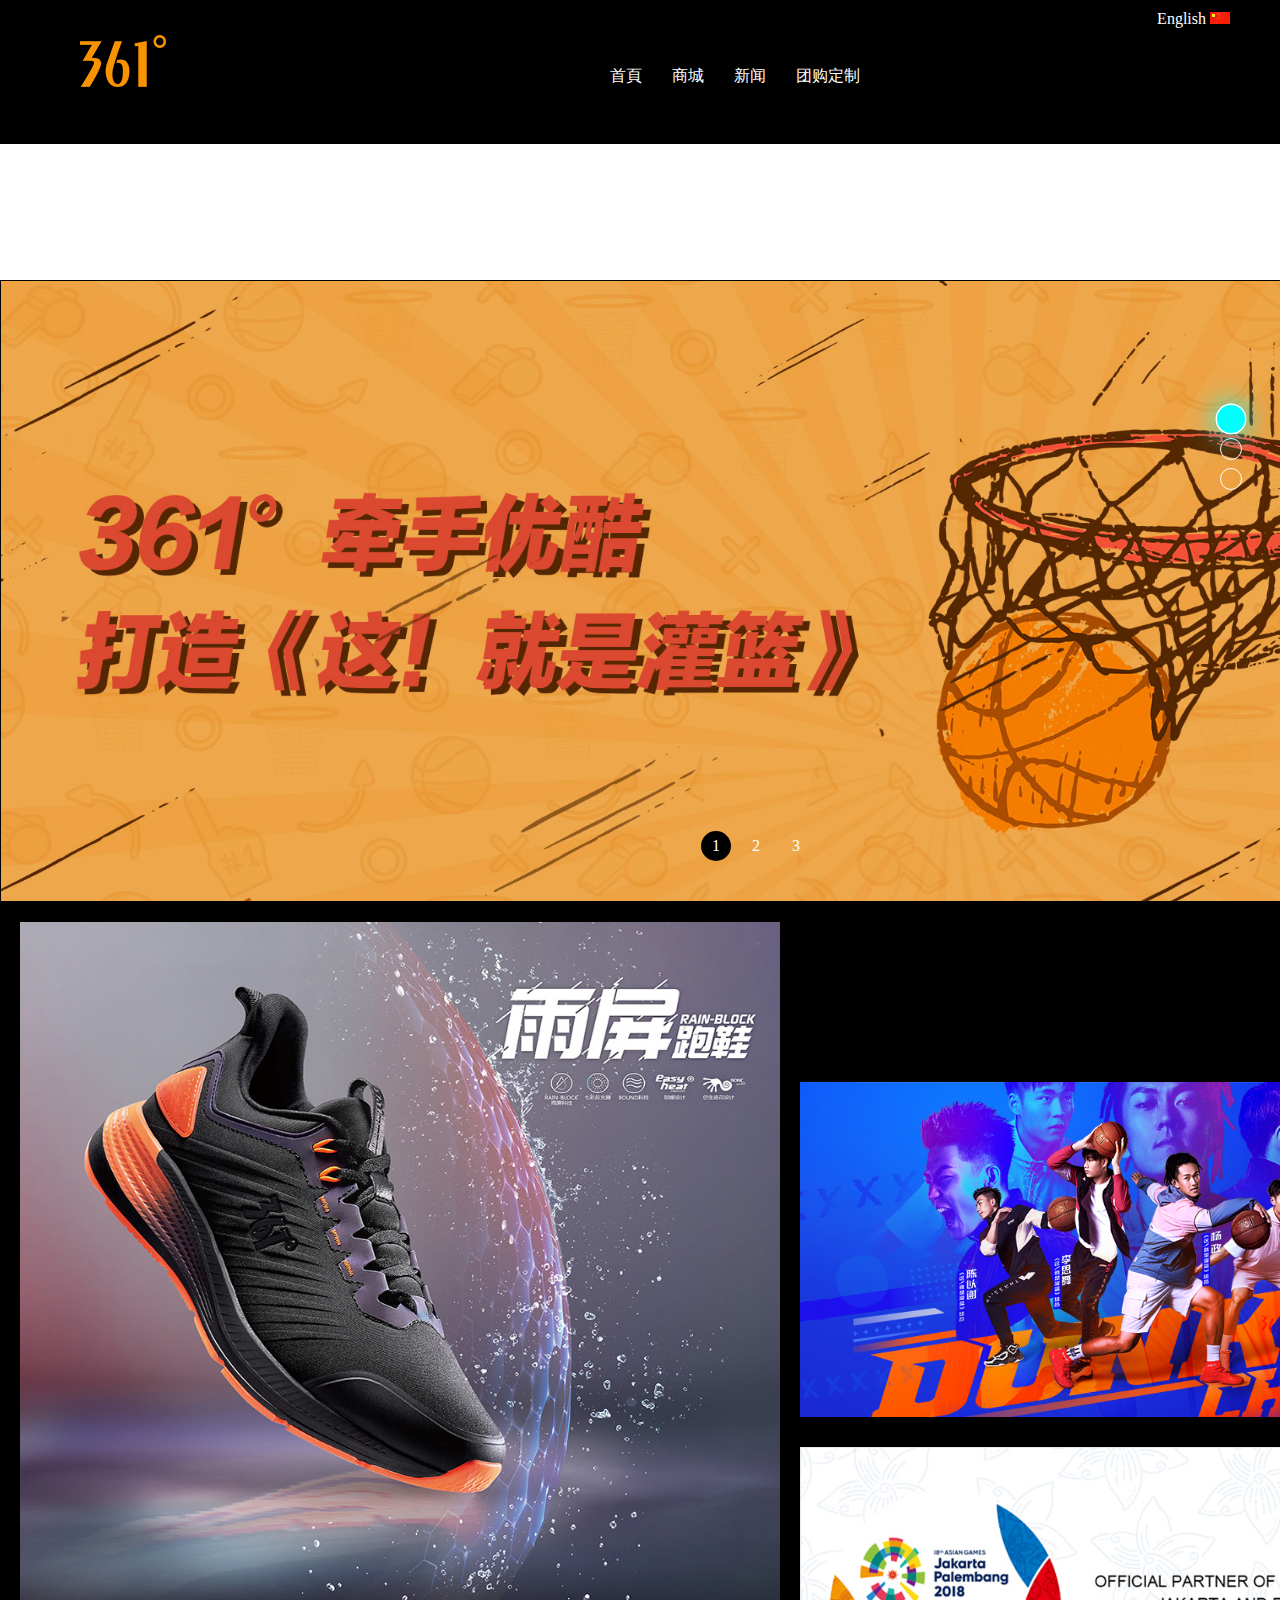
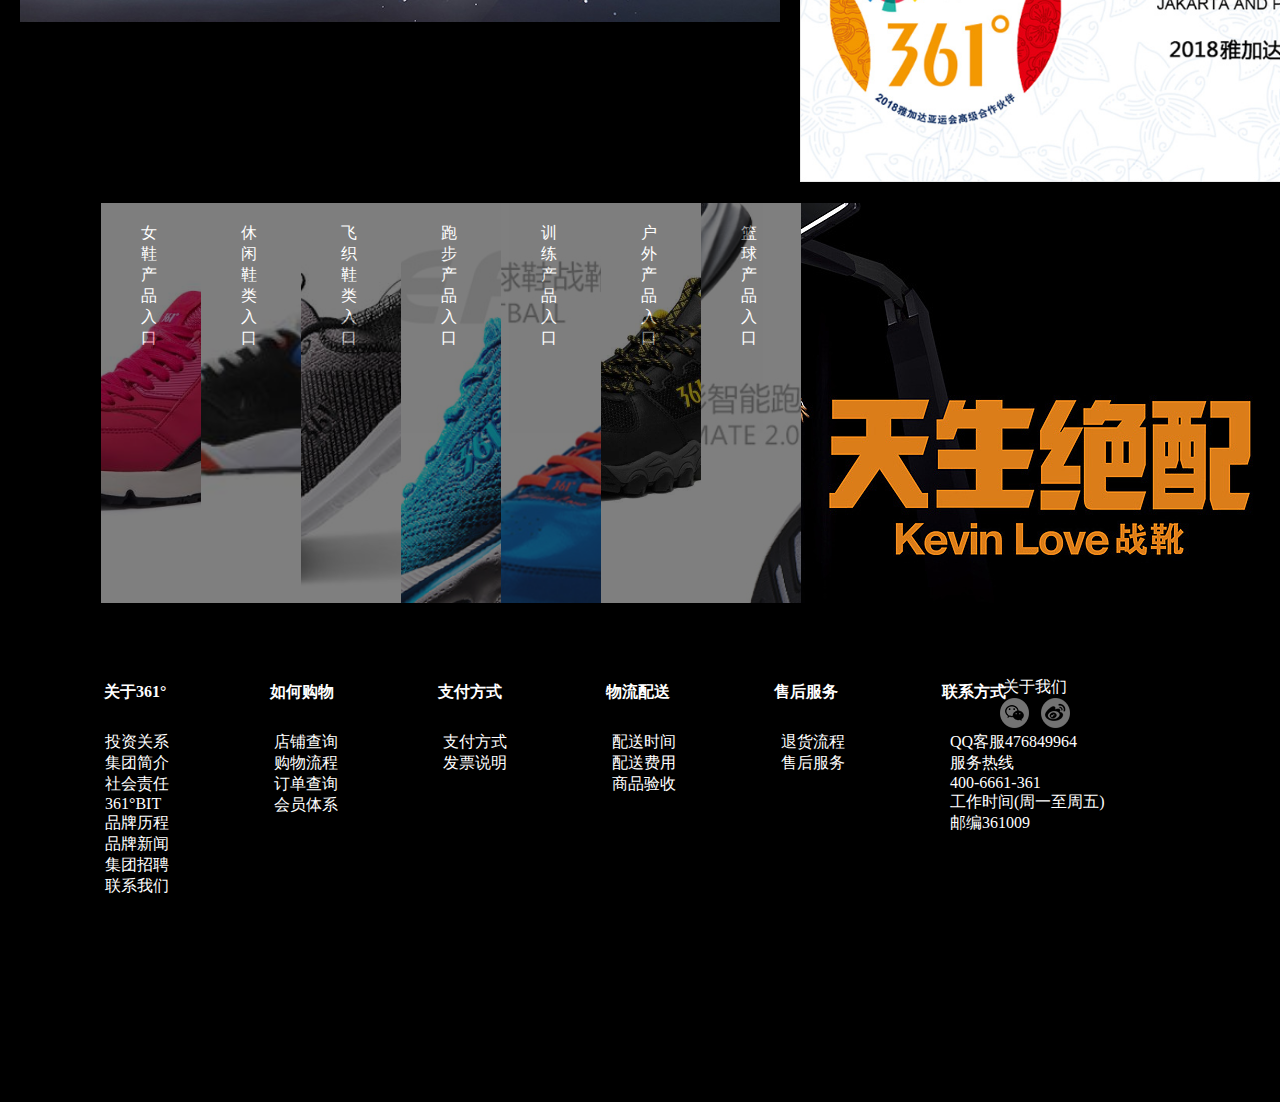
<file: 361°.html>
<!DOCTYPE html>
<html>
	<head>
		<meta charset="UTF-8">
		<title></title>
		<link rel="stylesheet" type="text/css" href="css/361°.css"/>
	</head>
	<body>
		<div class="a">
			<div class="a-top">
				<p>English <img src="img/download.jpg"/></p>
				<div class="logo">
					<img src="img/logo.png"/>
				</div>
				<ul>
					<li>首頁</li>
					<li id="kuang">商城
					<div class="kuang">
						<div>
						<ul>
							<li>新品上市</li>
							<li>热卖上市</li>
						</ul>
						</div>
						<div>
						<ul>
							<li>男鞋</li>
                            <li>跑步鞋</li> 
                            <li>篮球鞋</li>
                            <li>休闲生活鞋</li>
                            <li>综训鞋</li>
                            <li>户外鞋</li> 
                            <li>滑板鞋</li>
						</ul>
						<ul>		
						</ul>
						<ul>
							<li>女鞋</li>
							<li>跑步鞋</li>
							<li>休闲生活鞋</li>
							<li>综训鞋</li>
							<li>户外鞋</li>
							<li>滑板鞋</li>
						</ul>
						<ul>
							<li>男装</li>
							<li>T恤/polo/背心</li>
							<li>卫衣</li>
							<li>外套/马甲</li>
							<li>篮球服</li>
							<li>健身服</li>
							<li>裤装</li>
						</ul>
						<ul>
							<li>女装</li>
							<li>T恤/polo/背心</li>
							<li>卫衣</li>
							<li>外套/马甲</li>
							<li>篮球服</li>
							<li>健身服</li>
							<li>裤装</li>
						</ul>
					</div>
					</li>
					<li>新闻</li>
					<li>团购定制</li>
				</ul>
				</div>
				
				
			</div>
			<div class="a-bottom">
			<ul class="imgage">
				<li><img src="img/banner0715.jpg"/></li>
				<li><img src="img/banner.jpg"/></li>
				<li><img src="img/banner00717.jpg"/></li>
			</ul>
			<ul class="number">
				<li class="color">1</li>
				<li>2</li>
				<li>3</li>
			</ul>
			</div>
			
			
			
		</div>
		<div class="b">
			<div class="x1"><img src="img/20180929.jpg"/></div>
			<div class="x2"><img src="img/special181008.jpg"/></div>
			<div class="x3"><img src="img/special3.jpg"/></div>
			<div class="x4">雨屏跑鞋全面上市</div>
			<div class="x5">欲善其事，必先利其器</div>
			<div class="x6">361度成为2018亚运会官方合作伙伴</div>
		</div>
		<div class="c">
			<div id="sfq">
			<ul>
				<li>
					<div class="text">
						<p>女鞋产品入口</p>
					</div>
				</li>
				<li>
					<div class="text">
						<p>休闲鞋类入口</p>
					</div>
				</li>
				<li>
					<div class="text">
						<p>飞织鞋类入口</p>
					</div>
				</li>
				<li>
					<div class="text">
						<p>跑步产品入口</p>
					</div>
				</li>
				<li>
					<div class="text">
						<p>训练产品入口</p>
					</div>
				</li>
				<li>
					<div class="text">
						<p>户外产品入口</p>
					</div>
				</li>
				<li class="cool" id="i">
					<div class="text">
						<p>篮球产品入口</p>
					</div>
				</li>
			</ul>
		</div>
			<div class="foot">
				<ul>
				    <li><b>关于361°</b></li>
					<li><b>如何购物</b></li>
					<li><b>支付方式</b></li>
					<li><b>物流配送</b></li>
					<li><b>售后服务</b></li>
					<li><b>联系方式</b></li>
				</ul>
				<ul>
					<li>投资关系</li>
					<li>集团简介</li>
					<li>社会责任</li>
					<li>361°BIT</li>
					<li>品牌历程</li>
					<li>品牌新闻</li>
					<li>集团招聘</li>
					<li>联系我们</li>
				</ul>
				<ul>
					<li>店铺查询</li>
					<li>购物流程</li>
					<li>订单查询</li>
					<li>会员体系</li>
				</ul>
				<ul>
					<li>支付方式</li>
					<li>发票说明</li>
				</ul>
				<ul>
					<li>配送时间</li>
					<li>配送费用</li>
					<li>商品验收</li>
				</ul>
				<ul>
					<li>退货流程</li>
					<li>售后服务</li>
				</ul>
				<ul>
					<li>QQ客服476849964</li>
					<li>服务热线</li>
					<li>400-6661-361</li>
					<li>工作时间(周一至周五)</li>
					<li>邮编361009</li>
				</ul>
			</div>
			
		<div class="gy">
			<p>关于我们</p>
			<p><img src="img/WeChat.png"/>&nbsp;&nbsp;&nbsp;<img src="img/microblog.png"/></p>
		</div>
</div>

		<div class="num">
			<ul>
				<li class="active"></li>
				<li></li>
				<li></li>
			</ul>
		</div>
	</body>
	<script src="lib/jquery-1.8.3.min.js" type="text/javascript" charset="utf-8"></script>	
    <script src="js/361°.js" type="text/javascript" charset="utf-8"></script>
</html>
</file>
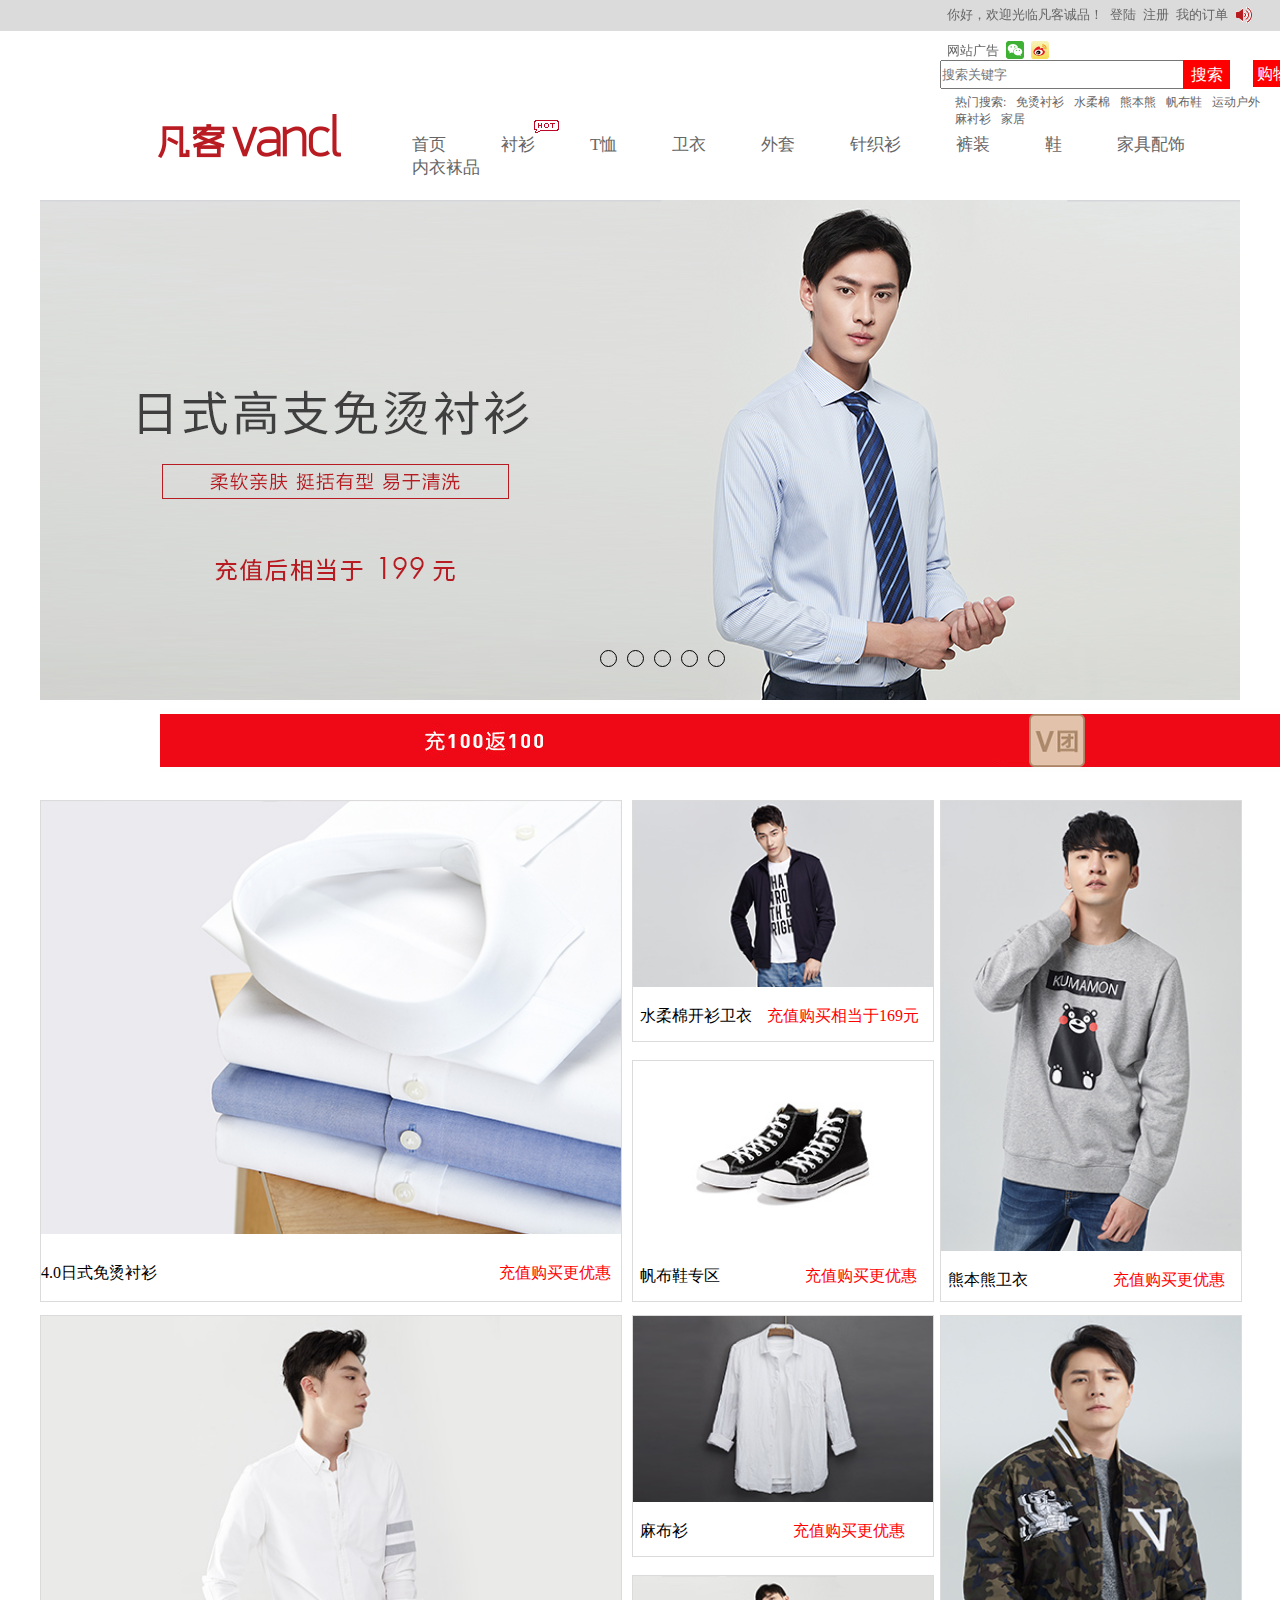
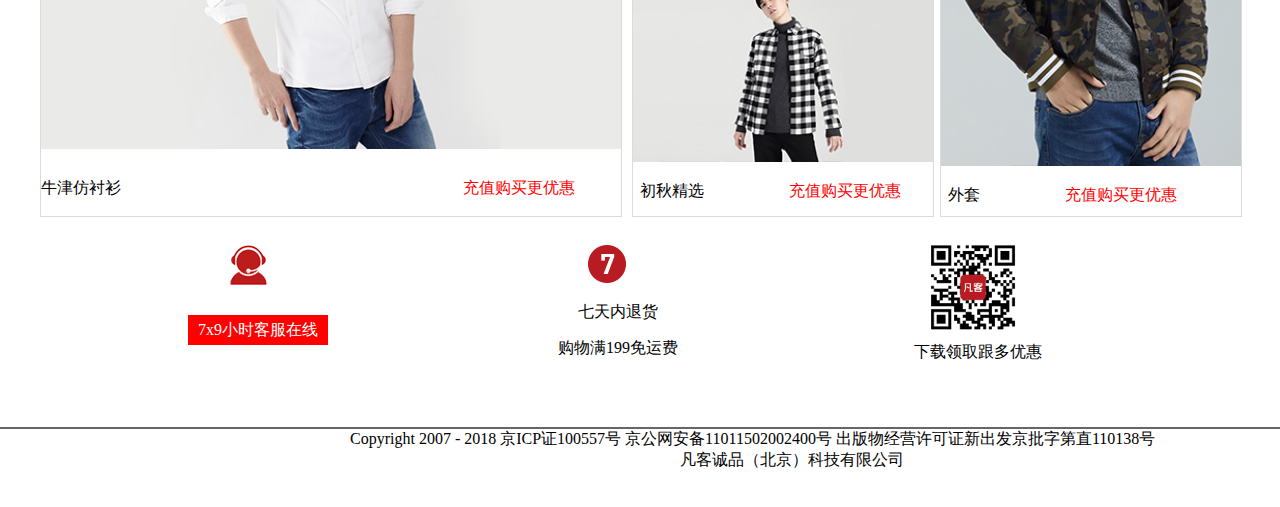
<file: fanke.html>
<!DOCTYPE html>
<html>
	<head>
		<meta charset="utf-8" />
		<title></title>
		<link rel="stylesheet" type="text/css" href="css/fanke.css"/>
	</head>
	<body>
		<header>
			<div class="top-1">
				<ul>
					<li>你好，欢迎光临凡客诚品！</li>
					<li>登陆</li>
					<li>注册</li>
					<li>我的订单</li>
					<li><img src="img/top/notice.png"/></li>
					<li>网站广告</li>
					<li id="ma"><img src="img/top/w1.jpg"/>
					<div class="ma"><img src="img/top/weixin.png"/></div>
					</li>
					<li><img src="img/top/w2.jpg"/></li>
				</ul>
			</div>
			<div class="top-2">
				<input type="text" name="" id="" value=""placeholder="搜索关键字" />
				<div class="sousuo">搜索</div>
				<div class="gouwuche">购物车(0)</div>
				<ul>
					<li>热门搜索:</li>
					<li>免烫衬衫</li>
					<li>水柔棉</li>
					<li>熊本熊</li>
					<li>帆布鞋</li>
					<li>运动户外</li>
					<li>麻衬衫</li>
					<li>家居</li>
				</ul>
			</div>
			<div class="top-3">
				<div class="logo"><img src="img/top/logo18546.png"/></div>
				<ul>
					<li>首页</li>
					<li>衬衫</li>
					<li>T恤</li>
					<li>卫衣</li>
					<li>外套</li>
					<li>针织衫</li>
					<li>裤装</li>
					<li>鞋</li>
					<li>家具配饰</li>
					<li>内衣袜品</li>
				</ul>
				<div class="hot"><img src="img/top/icon_hot.png"/></div>
			</div>
		</header>
		<section>
			<div class="box">
			<ul class="imgage">
				<li><img src="img/轮播/4.0a1200535.jpg"/></li>
				<li><img src="img/轮播/a1200-535.jpg"/></li>
				<li><img src="img/轮播/b1200-535.jpg"/></li>
				<li><img src="img/轮播/wt535.jpg"/></li>
				<li><img src="img/轮播/wy1200535.jpg"/></li>
			</ul>
			<ul class="num">
				<li></li>
				<li></li>
				<li></li>
				<li></li>
				<li></li>
			</ul>
			<div class="sec">
				<div class="left">
					<
				</div>
				<div class="right">
					>
				</div>
			</div>
		</div>
		<div class="tp"><img src="img/轮播/618pcqp_02.jpg"/></div>
		<div class="bk-1">
			<div class="k1">
				<img src="img/优选推荐/6.jpg"/>
				<p>4.0日式免烫衬衫<span>充值购买更优惠</span></p>
			</div>
			<div class="k2">
				<img src="img/优选推荐/pc-srmks-03.jpg"/>
				<p>水柔棉开衫卫衣<span>充值购买相当于169元</span></p>
			</div>
			<div class="k3">
				<img src="img/优选推荐/pc-cx-03.jpg"/>
				<p>帆布鞋专区<span>充值购买更优惠</span></p>
			</div>
			<div class="k4">
				<img src="img/优选推荐/pc-xbxwy-03.jpg"/>
				<p>熊本熊卫衣<span>充值购买更优惠</span></p>
			</div>
		</div>
		<div class="bk-2">
			<div class="k2-1">
				<img src="img/优选推荐/pc-njf-03.jpg"/>
				<p>牛津仿衬衫<span>充值购买更优惠</span></p>
			</div>
			<div class="k2-2">
				<img src="img/优选推荐/pc-mcs-03.jpg"/>
				<p>麻布衫<span>充值购买更优惠</span></p>
			</div>
			<div class="k2-3">
				<img src="img/优选推荐/pc-flr-03.jpg"/>
				<p>初秋精选<span>充值购买更优惠</span></p>
			</div>
			<div class="k2-4">
				<img src="img/优选推荐/pc-wt-03.jpg"/>
				<p>外套<span>充值购买更优惠</span></p>
			</div>
		</div>
		<div class="db-tp">
			<div class="dp1">
				<img src="img/在线客服/onlinecustomer.png"/>
		        <div id="kefu">
		        	7x9小时客服在线
		        </div>
			</div>
			<div class="dp2">
				<img src="img/在线客服/seven.png"/>
				<p>七天内退货</p>
				<p>购物满199免运费</p>
			</div>
              <div class="dp3">
              	<img src="img/在线客服/2014_8_29_16_39_33_7709.jpg"/>
              	<p>下载领取跟多优惠</p>
              </div>
		</div>
		</section>
		<footer>
			<div></div>
			<p id="P1"> Copyright 2007 - 2018 京ICP证100557号 京公网安备11011502002400号 出版物经营许可证新出发京批字第直110138号</p>
			<p id="P2"> 凡客诚品（北京）科技有限公司</p>
			<div class="back">^</div>
		</footer>
	</body>
	<script src="lib/jquery-1.8.3.min.js" type="text/javascript" charset="utf-8"></script>
	<script src="js/fanke.js" type="text/javascript" charset="utf-8"></script>
</html>
</file>
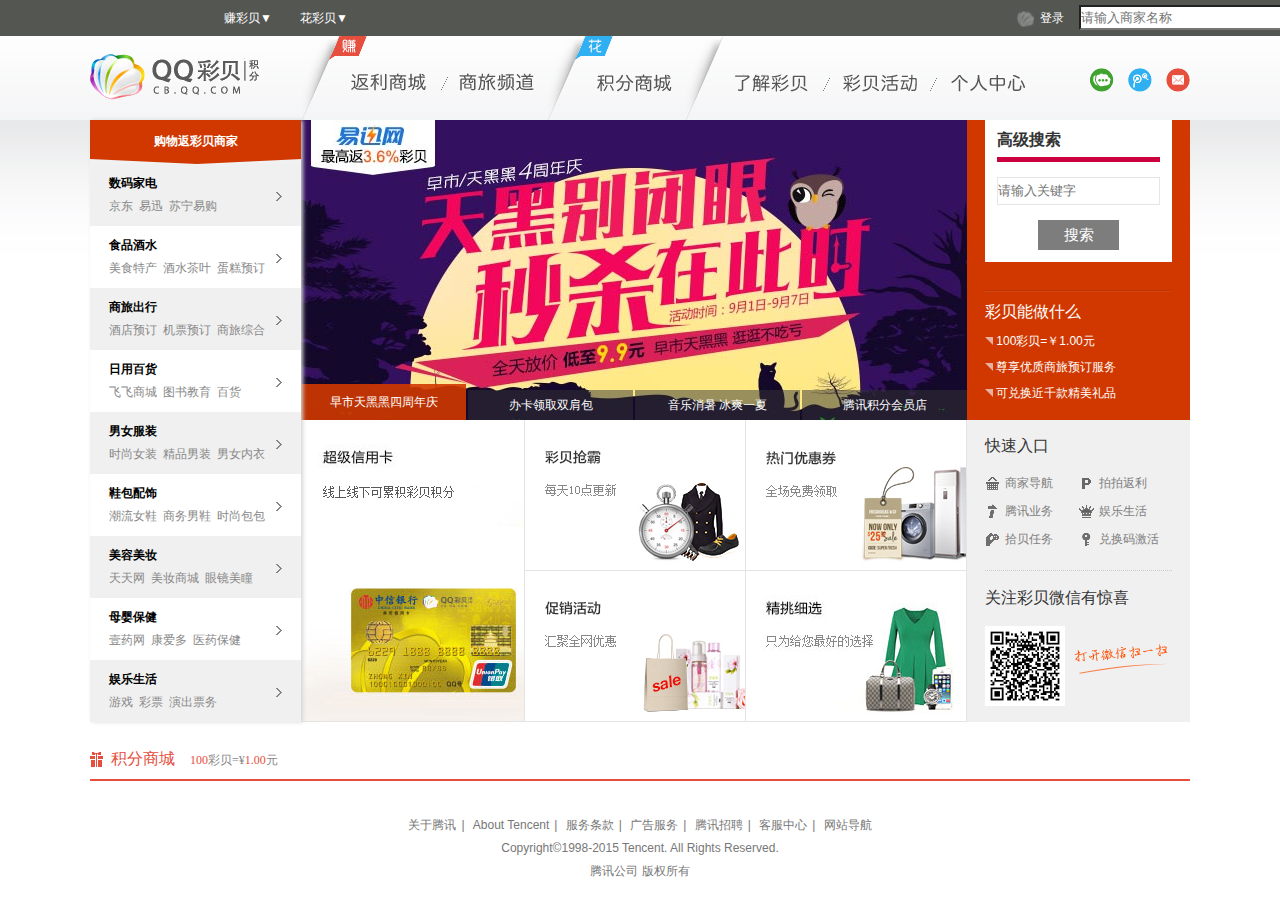
<file: qqcaibei.html>
<!doctype html>
<html lang="en">
 <head>
  <meta charset="UTF-8">
  <meta name="Generator" content="EditPlus®">
  <meta name="Author" content="">
  <meta name="Keywords" content="">
  <meta name="Description" content="">
  <title></title>
  <link href="css/qqcaibei.css" rel="stylesheet"/>
  <script src="js/jquery-1.8.3.min.js"></script>
  <script src="js/qqcaibei.js"></script>
  <script src="js/pbl.js"></script>
 </head>
 <body>
	<header class="top">
		<ul id="ul66">
					<li>赚彩贝<span>▼</span>
						<div>
							<ul>
								<li>全部返利商家</li>
								<li>返利商城</li>
								<li>彩贝商旅</li>
								<li>拍拍返利</li>
							</ul>
						</div>
					</li>
					<li>花彩贝<span>▼</span>
						
						<div>
							<ul>
								<li>积分抽奖</li>
								<li>积分兑换</li>
							</ul>
						</div>
					</li>
				</ul>
								<ul id="top-1-1">
					<li><img src="img/QQ图片20181108200757.png"/></li>
					<li>登录</li>
					<li><input type="text" name="" id="" value=""placeholder="请输入商家名称" /></li>
					<li id="sousuo"></li>
				</ul>
	</header>
	<!--导航-->
	<section class="menu">
		<div class="wrap">
			<a href="" class="logo left"><span>QQ彩贝积分</span></a>
			<div class="nav-menu left">
				<div class="menu-main left">
					<span class="menu-tag menu-tagz">赚积分</span>
					<ul class="menu-con">
						<li>
							<a href="" class="item-mall">返回商城</a>
						</li>
						<li>
							<a href="" class="item_travel">商旅频道</a>
						</li>
					</ul>
				</div>
				<div class="menu-main left">
					<span class="menu-tag menu-tagh">花积分</span>
					<ul class="menu-con">
						<li>
							<a href="" class="item_gmall">积分商城</a>
						</li>
					</ul>
				</div>
				<div class="menu-main left">
					<ul class="menu-con">
						<li>
							<a href="" class="item_about">了解彩贝</a>
						</li>
						<li>
							<a href="" class="item_act">彩贝活动</a>
						</li>
						<li>
							<a href="" class="item_i ">个人中心</a>
						</li>
					</ul>
				</div>
			</div>
			<div class="menu-r right">
				<a href="" class="icon-bbs"></a>
				<a href="" class="icon-wb"></a>
				<a href="" class="icon-mail"></a>
			</div>
		</div>
	</section>
	<!--主内容-->
	<section class="sec-main">
		<div class="wrap">
			<div class="sec1">
				<!--左侧菜单-->
				<div class="sec-mainL left">
					<div class="mainL-hd-box">
						<h2 class="mainL-hd">
							<a href="">购物返彩贝商家</a>
						</h2>
					</div>
					<!--菜单列表-->
					<ul class="sec-mainNav">
						<li>
							<h3>数码家电</h3>
							<div class="menu-tab">
								<a href="">京东</a>
								<a href="">易迅</a>
								<a href="">苏宁易购</a>
								<div class="fix"></div>
							</div>
							<span class="menu-more">更多</span>
							<!--二级菜单-->
							<div class="menu-panel">
								<div class="menu-panel-hd">
									<h4>热门分类</h4>
									<div class="sub-group">
										<a href="">京东</a>
										<a href="">易迅</a>
										<a href="">苏宁易购</a>
										<a href="">新蛋商城</a>
										<a href="">手机数码</a>
										<a href="">摄像影音</a>
										<a href="">耳麦音响</a>
										<a href="">国美在线</a>
									</div>
								</div>
								<div class="menu-panel-bd">
									<ul>
										<li>
											<a href=""><img src="img/0.png"/></a>
										</li>
										<li>
											<a href=""><img src="img/0 (1).png"/></a>
										</li>
										<li>
											<a href=""><img src="img/0 (2).png"/></a>
										</li>
										<li>
											<a href=""><img src="img/0 (3).png"/></a>
										</li>
										<li>
											<a href=""><img src="img/0.jpg"/></a>
										</li>
									</ul>
								</div>
								<a href="" class="menu-panel-btn">
									<span>查看全部商家</span>
									<em></em>
								</a>
							</div>
						</li>
						<li>
							<h3>食品酒水</h3>
							<div class="menu-tab">
								<a href="">美食特产</a>
								<a href="">酒水茶叶</a>
								<a href="">蛋糕预订</a>
								<div class="fix"></div>
							</div>
							<span class="menu-more">更多</span>
							<!--二级菜单-->
							<div class="menu-panel">
								<div class="menu-panel-hd">
									<h4>热门分类</h4>
									<div class="sub-group">
										<a href="">美食特产</a>
										<a href="">酒水茶叶</a>
										<a href="">蛋糕预订</a>
									</div>
								</div>
								<div class="menu-panel-bd">
									<ul>
										<li>
											<a href=""><img src="img/0.png"/></a>
										</li>
										<li>
											<a href=""><img src="img/0 (1).png"/></a>
										</li>
										<li>
											<a href=""><img src="img/0 (2).png"/></a>
										</li>
										<li>
											<a href=""><img src="img/0 (3).png"/></a>
										</li>
										<li>
											<a href=""><img src="img/0.jpg"/></a>
										</li>
									</ul>
								</div>
								<a href="" class="menu-panel-btn">
									<span>查看全部商家</span>
									<em></em>
								</a>
							</div>
						</li>
						<li>
							<h3>商旅出行</h3>
							<div class="menu-tab">
								<a href="">酒店预订</a>
								<a href="">机票预订</a>
								<a href="">商旅综合</a>
								<div class="fix"></div>
							</div>
							<span class="menu-more">更多</span>
							<!--二级菜单-->
							<div class="menu-panel">
								<div class="menu-panel-hd">
									<h4>热门分类</h4>
									<div class="sub-group">
										<a href="">酒店预订</a>
										<a href="">机票预订</a>
										<a href="">商旅综合</a>
										<a href="">度假预订</a>
										<a href="">火车票预订</a>
									</div>
								</div>
								<div class="menu-panel-bd">
									<ul>
										<li>
											<a href=""><img src="img/0.png"/></a>
										</li>
										<li>
											<a href=""><img src="img/0 (1).png"/></a>
										</li>
										<li>
											<a href=""><img src="img/0 (2).png"/></a>
										</li>
										<li>
											<a href=""><img src="img/0 (3).png"/></a>
										</li>
										<li>
											<a href=""><img src="img/0.jpg"/></a>
										</li>
									</ul>
								</div>
								<a href="" class="menu-panel-btn">
									<span>查看全部商家</span>
									<em></em>
								</a>
							</div>
						</li>
						<li>
							<h3>日用百货</h3>
							<div class="menu-tab">
								<a href="">飞飞商城</a>
								<a href="">图书教育</a>
								<a href="">百货</a>
								<div class="fix"></div>
							</div>
							<span class="menu-more">更多</span>
							<!--二级菜单-->
							<div class="menu-panel">
								<div class="menu-panel-hd">
									<h4>热门分类</h4>
									<div class="sub-group">
										<a href="">飞飞商城</a>
										<a href="">图书教育</a>
										<a href="">百货</a>
										<a href="">家纺家具</a>
									</div>
								</div>
								<div class="menu-panel-bd">
									<ul>
										<li>
											<a href=""><img src="img/0.png"/></a>
										</li>
										<li>
											<a href=""><img src="img/0 (1).png"/></a>
										</li>
										<li>
											<a href=""><img src="img/0 (2).png"/></a>
										</li>
										<li>
											<a href=""><img src="img/0 (3).png"/></a>
										</li>
										<li>
											<a href=""><img src="img/0.jpg"/></a>
										</li>
									</ul>
								</div>
								<a href="" class="menu-panel-btn">
									<span>查看全部商家</span>
									<em></em>
								</a>
							</div>
						</li>
						<li>
							<h3>男女服装</h3>
							<div class="menu-tab">
								<a href="">时尚女装</a>
								<a href="">精品男装</a>
								<a href="">男女内衣</a>
								<div class="fix"></div>
							</div>
							<span class="menu-more">更多</span>
							<!--二级菜单-->
							<div class="menu-panel">
								<div class="menu-panel-hd">
									<h4>热门分类</h4>
									<div class="sub-group">
										<a href="">时尚女装</a>
										<a href="">精品男装</a>
										<a href="">男女内衣</a>
										<a href="">综合商城</a>
										<a href="">限时特卖</a>
										<a href="">淘宝品牌</a>
										<a href="">休闲服饰</a>
										<a href="">运动户外</a>
									</div>
								</div>
								<div class="menu-panel-bd">
									<ul>
										<li>
											<a href=""><img src="img/0.png"/></a>
										</li>
										<li>
											<a href=""><img src="img/0 (1).png"/></a>
										</li>
										<li>
											<a href=""><img src="img/0 (2).png"/></a>
										</li>
										<li>
											<a href=""><img src="img/0 (3).png"/></a>
										</li>
										<li>
											<a href=""><img src="img/0.jpg"/></a>
										</li>
									</ul>
								</div>
								<a href="" class="menu-panel-btn">
									<span>查看全部商家</span>
									<em></em>
								</a>
							</div>
						</li>
						<li>
							<h3>鞋包配饰</h3>
							<div class="menu-tab">
								<a href="">潮流女鞋</a>
								<a href="">商务男鞋</a>
								<a href="">时尚包包</a>
								<div class="fix"></div>
							</div>
							<span class="menu-more">更多</span>
							<!--二级菜单-->
							<div class="menu-panel">
								<div class="menu-panel-hd">
									<h4>热门分类</h4>
									<div class="sub-group">
										<a href="">潮流女鞋</a>
										<a href="">商务男鞋 </a>
										<a href="">时尚包包</a>
										<a href="">运动休闲</a>
										<a href="">珠宝首饰</a>
										<a href="">经典腕表</a>
										<a href="">户外生活</a>
										<a href="">奢侈品</a>
									</div>
								</div>
								<div class="menu-panel-bd">
									<ul>
										<li>
											<a href=""><img src="img/0.png"/></a>
										</li>
										<li>
											<a href=""><img src="img/0 (1).png"/></a>
										</li>
										<li>
											<a href=""><img src="img/0 (2).png"/></a>
										</li>
										<li>
											<a href=""><img src="img/0 (3).png"/></a>
										</li>
										<li>
											<a href=""><img src="img/0.jpg"/></a>
										</li>
									</ul>
								</div>
								<a href="" class="menu-panel-btn">
									<span>查看全部商家</span>
									<em></em>
								</a>
							</div>
						</li>
						<li>
							<h3>美容美妆</h3>
							<div class="menu-tab">
								<a href="">天天网</a>
								<a href="">美妆商城</a>
								<a href="">眼镜美瞳</a>
								<div class="fix"></div>
							</div>
							<span class="menu-more">更多</span>
							<!--二级菜单-->
							<div class="menu-panel">
								<div class="menu-panel-hd">
									<h4>热门分类</h4>
									<div class="sub-group">
										<a href="">天天网</a>
										<a href="">美妆商城</a>
										<a href="">眼镜美瞳</a>
										<a href="">品牌商城</a>
									</div>
								</div>
								<div class="menu-panel-bd">
									<ul>
										<li>
											<a href=""><img src="img/0.png"/></a>
										</li>
										<li>
											<a href=""><img src="img/0 (1).png"/></a>
										</li>
										<li>
											<a href=""><img src="img/0 (2).png"/></a>
										</li>
										<li>
											<a href=""><img src="img/0 (3).png"/></a>
										</li>
										<li>
											<a href=""><img src="img/0.jpg"/></a>
										</li>
									</ul>
								</div>
								<a href="" class="menu-panel-btn">
									<span>查看全部商家</span>
									<em></em>
								</a>
							</div>
						</li>
						<li>
							<h3>母婴保健</h3>
							<div class="menu-tab">
								<a href="">壹药网</a>
								<a href="">康爱多</a>
								<a href="">医药保健</a>
								<div class="fix"></div>
							</div>
							<span class="menu-more">更多</span>
							<!--二级菜单-->
							<div class="menu-panel">
								<div class="menu-panel-hd">
									<h4>热门分类</h4>
									<div class="sub-group">
										<a href="">壹药网</a>
										<a href="">康爱多</a>
										<a href="">医药保健</a>
										<a href="">成人用品</a>
										<a href="">母婴商城</a>
									</div>
								</div>
								<div class="menu-panel-bd">
									<ul>
										<li>
											<a href=""><img src="img/0.png"/></a>
										</li>
										<li>
											<a href=""><img src="img/0 (1).png"/></a>
										</li>
										<li>
											<a href=""><img src="img/0 (2).png"/></a>
										</li>
										<li>
											<a href=""><img src="img/0 (3).png"/></a>
										</li>
										<li>
											<a href=""><img src="img/0.jpg"/></a>
										</li>
									</ul>
								</div>
								<a href="" class="menu-panel-btn">
									<span>查看全部商家</span>
									<em></em>
								</a>
							</div>
						</li>
						<li>
							<h3>娱乐生活</h3>
							<div class="menu-tab">
								<a href="">游戏</a>
								<a href="">彩票</a>
								<a href="">演出票务</a>
								<div class="fix"></div>
							</div>
							<span class="menu-more">更多</span>
							<!--二级菜单-->
							<div class="menu-panel">
								<div class="menu-panel-hd">
									<h4>热门分类</h4>
									<div class="sub-group">
										<a href="">游戏</a>
										<a href="">彩票</a>
										<a href="">演出票务</a>
										<a href="">线上冲印</a>
										<a href="">生活服务</a>
									</div>
								</div>
								<div class="menu-panel-bd">
									<ul>
										<li>
											<a href=""><img src="img/0.png"/></a>
										</li>
										<li>
											<a href=""><img src="img/0 (1).png"/></a>
										</li>
										<li>
											<a href=""><img src="img/0 (2).png"/></a>
										</li>
										<li>
											<a href=""><img src="img/0 (3).png"/></a>
										</li>
										<li>
											<a href=""><img src="img/0.jpg"/></a>
										</li>
									</ul>
								</div>
								<a href="" class="menu-panel-btn">
									<span>查看全部商家</span>
									<em></em>
								</a>
							</div>
						</li>
					</ul>
				</div>
				<div class="sec-mainM left">
					<!--中间轮播-->
					<div class="focus">
						<ul class="silde">
							<li><img src="img/focus3.jpg"/></li>
							<li><img src="img/focus1.jpg"/></li>
							<li><img src="img/focus2.jpg"/></li>
							<li><img src="img/focus4.jpg"/></li>
						</ul>
						<ul class="silde-page">
							<li class="on"><a href="">早市天黑黑四周年庆</a></li>
							<li><a href="">办卡领取双肩包</a></li>
							<li><a href="">音乐消暑 冰爽一夏</a></li>
							<li><a href="">腾讯积分会员店</a></li>
						</ul>
					</div>
					<!--中间展示-->
					<div class="sec-m-pic">
						<div class="left pic-itemA">
							<a href=""><img src="img/m1.jpg"/></a>
						</div>
						<div class="left pic-item">
							<a href=""><img src="img/m2.jpg"/></a>
						</div>
						<div class="left pic-item item-nr">
							<a href=""><img src="img/m3.jpg"/></a>
						</div>
						<div class="left pic-item item-nb">
							<a href=""><img src="img/m4.jpg"/></a>
						</div>
						<div class="left pic-item item-nr item-nb">
							<a href=""><img src="img/m5.jpg"/></a>
						</div>
						<div class="fix"></div>
					</div>
				</div>
				<div class="sec-mainR left">
					<!--高级搜索-->
					<div class="itemTop">
						<div class="login-box">
							<form class="login">
								<div class="search">
									<h2>高级搜索</h2>
									<p class="search-main">
										<input type="type" placeholder="请输入关键字"/>
									</p>
									<div class="search-all">
										<a href="javascript:">
											<span>场合</span>
											<span></span>
											<div class="btm">
												<span>场合</span>
												<span>职业</span>
												<span>聚会</span>
												<span>休闲</span>
												<span>运动</span>
											</div>
										</a>
										<a href="javascript:">
											<span>性别</span>
											<span></span>
											<div class="btm">
												<span>性别</span>
												<span>男</span>
												<span>女</span>
											</div>
										</a>
										<!--<a href="javascript:">
											<span>风格</span>
											<span></span>
											<div class="btm">
												<span>风格</span>
												<span>时尚</span>
												<span>修身</span>
												<span>品味</span>
												<span>约会</span>
											</div>
										</a>
										<a href="javascript:">
											<span>色系</span>
											<span></span>
											<div class="btm">
												<span>色系</span>
												<span>暖色</span>
												<span>冷色</span>
												<span>中性</span>
											</div>
										</a>
										<a href="javascript:">
											<span>价格</span>
											<span></span>
											<div class="btm">
												<span>价格</span>
												<span>1-100</span>
												<span>101-500</span>
												<span>500-1000</span>
												<span>1000以上</span>
											</div>
										</a>
										<a href="javascript:">
											<span>季节</span>
											<span></span>
											<div class="btm">
												<span>季节</span>
												<span>春夏</span>
												<span>秋冬</span>
											</div>
										</a>
										<a href="javascript:">
											<span>年龄</span>
											<span></span>
											<div class="btm">
												<span>年龄</span>
												<span>20-30</span>
												<span>0-10</span>
												<span>10-20</span>
												<span>30-40</span>
											</div>
										</a>-->
									</div>
									<div class="search-submit"><a href="javascript::">搜索</a></div>
								</div>
							</form>
						</div>
						<!--彩贝能做什么-->
						<dl class="how">
							<dt>彩贝能做什么</dt>
							<dd>
								<span></span>
								<a href="">100彩贝=￥1.00元</a>
							</dd>
							<dd>
								<span></span>
								<a href="">尊享优质商旅预订服务</a>
							</dd>
							<dd>
								<span></span>
								<a href="">可兑换近千款精美礼品</a>
							</dd>
						</dl>
					</div>
					<!--快速入口-->
					<div class="other-link">
						<div class="other-link-list">
							<h3>快速入口</h3>
							<ul class="link-ul">
								<li>
									<a href=""><span></span>商家导航</a>
								</li>
								<li>
									<a href=""><span></span>拍拍返利</a>
								</li>
								<li>
									<a href=""><span></span>腾讯业务</a>
								</li>
								<li>
									<a href=""><span></span>娱乐生活</a>
								</li>
								<li>
									<a href=""><span></span>拾贝任务</a>
								</li>
								<li>
									<a href=""><span></span>兑换码激活</a>
								</li>
								<div class="fix"></div>
							</ul>
						</div>
						<div class="link-code">
							<h3>关注彩贝微信有惊喜</h3>
							<span class="wx-code">
								<img src="img/showqrcode.jpg" width="80" height="80"/>
							</span>
						</div>
					</div>
				</div>
				<div class="fix"></div>
			</div>
			<!--积分商城-->
			<div class="sec2">
				<h2 class="jf-hd">
					<span></span>积分商城<span><span class="fc1">100</span>彩贝=¥<span class="fc1">1.00</span>元</span>
				</h2>

				</div>
			</div>
		</div>
	</section>
	<!--版权-->
	<section class="wrap">
		<footer>
			<p>
				<a href="">关于腾讯</a>|
				<a href="">About Tencent</a>|
				<a href="">服务条款</a>|
				<a href="">广告服务</a>|
				<a href="">腾讯招聘</a>|
				<a href="">客服中心</a>|
				<a href="">网站导航</a>
			</p>
			<p>Copyright©1998-2015 Tencent. All Rights Reserved.</p>
			<p>腾讯公司 版权所有</p>
		</footer>
	</section>
	<!--右侧广告-->
	<!--<div class="ad">
		<img src="img/right.png"/>
	</div>-->
	<!--右侧菜单-->
	<div class="rightMenu">
		<div class="rightMenuBox">
			<a href="javascript:void(0);" class="backTop">返回顶部</a>
			<span class="menu-edu rightMenuBtn"></span>
			<span class="menu-wx rightMenuBtn"></span>
		</div>
		<div class="edu-main rightMenuHover">
			<ul>
				<li>
					<p class="edu-img edu-img1"></p>
					<p class="edu-btm fix">
						<span class="edu-btmImg edu-step1"></span>
						<span class="left">登录QQ彩贝<br/>返利商城</span>
					</p>
				</li>
				<li>
					<p class="edu-img edu-img2"></p>
					<p class="edu-btm fix">
						<span class="edu-btmImg edu-step2"></span>
						<span class="left">去商家购物，免注册、<br/>逾300家认证商家</span>
					</p>
				</li>
				<li>
					<p class="edu-img edu-img3"></p>
					<p class="edu-btm fix">
						<span class="edu-btmImg edu-step3"></span>
						<span class="left">完成交易<br/>商家核对订单</span>
					</p>
				</li>
				<li>
					<p class="edu-img edu-img4"></p>
					<p class="edu-btm fix">
						<span class="edu-btmImg edu-step4"></span>
						<span class="left">订单核对有效<br/>彩贝到账</span>
					</p>
				</li>
			</ul>
		</div>
		<div class="edu-wx-img rightMenuHover">
			<img src="img/showqrcode.jpg" width="80" height="80"/>
			<p>关注彩贝微信，获取优惠信息</p>
		</div>
	</div>
 </body>
</html>
</file>
<file: css/361°.css>
* {
	margin: 0;
	padding: 0;
}

body {
	position: absolute;
	top: 0px;
	left: 0px;
	right: 0px;
	bottom: 0px;
}

.a,
.b,
.c {
	width: 100%;
	height: 100%;
}

.a-top {
	height: 16%;
	background-color: black;
	color: white;
	position: relative;
}

.a-top>p {
	/*width: 100%;*/
	float: right;
	margin-right: 50px;
	margin-top: 10px;
}

.logo>img {
	margin-top: 35px;
	margin-left: 80px;
}

.a-top>ul {
	list-style: none;
	color: white;
	margin-top: -25px;
	margin-left: 580px;
}

.a-top>ul>li {
	height: 45px;
	float: left;
	margin-left: 30px;
	cursor: pointer;
}

.a-top>ul>li:hover {
	border-bottom: 2px solid orange;
}

.kuang {
	width: 1525px;
	height: 260px;
	background-color: white;
	z-index: 5;
	position: absolute;
	left: 0px;
	top: 100px;
	float: left;
	display: none;
	border-bottom: 1px solid darkgray;
}

.kuang>div>ul {
	list-style: none;
	color: black;
}

.kuang>div:nth-child(1) {
	width: 100px;
	height: 100px;
	margin-top: 40px;
	margin-left: 340px;
}

.kuang>div {
	color: black;
	float: left;
}

.kuang>div:nth-child(2) {
	width: 800px;
	height: 260px;
	border-left: 1px solid darkgray;
}

.kuang>div:nth-child(2)>ul {
	margin-top: 30px;
	float: left;
	margin-left: 46px;
}

.kuang>div:nth-child(2)>ul>li {
	margin-top: 12px;
	font-size: 13px;
}

.kuang>div:nth-child(2)>ul>li:nth-child(1) {
	font-size: 15px;
}

.a-bottom {
	width: 1525px;
	height: 620px;
	border: 1px solid black;
	position: relative;
	/*margin: 50px auto;*/
	overflow: hidden;
	top: -620px;
}

.a-bottom>ul {
	list-style: none;
	width: 300%;
	height: 620px;
	position: absolute;
}

.imgage>li {
	width: 1525px;
	height: 620px;
	float: left;
}

.imgage>li>img {
	width: 1525px;
	height: 620px;
}

.number {
	width: 300px;
	height: 30px;
	position: absolute;
	top: 550px;
	left: 700px;
}

.number>li {
	width: 30px;
	height: 30px;
	border-radius: 50%;
	/*border: 1px solid black;*/
	cursor: pointer;
	color: white;
	float: left;
	line-height: 30px;
	text-align: center;
}

.number>li:not(:first-child) {
	margin-left: 10px;
}

.number>li:hover {
	background-color: black;
}

.color {
	background: black;
}

.b {
	background-color: black;
	position: relative;
	top: -620px;
}

.x1 {
	width: 760px;
	height: 700px;
	position: absolute;
	top: 20px;
	left: 20px;
}

.x1>img {
	width: 760px;
	height: 700px;
}

.x2 {
	width: 700px;
	height: 335px;
	position: absolute;
	bottom: 385px;
	left: 800px;
}

.x2>img {
	width: 700px;
	height: 335px;
}

.x3 {
	width: 700px;
	height: 335px;
	position: absolute;
	bottom: 20px;
	left: 800px;
}

.x3>img {
	width: 700px;
	height: 335px;
}

.x4 {
	position: absolute;
	bottom: 20px;
	left: 20px;
	font-size: 25px;
	text-align: center;
	line-height: 80px;
	color: white;
	width: 760px;
	height: 80px;
	background-color: black;
	background-color: rgba(0, 0, 0, 0.4);
	display: none;
}

.x5 {
	position: absolute;
	width: 700px;
	bottom: 380px;
	left: 800px;
	font-size: 25px;
	text-align: center;
	line-height: 80px;
	color: white;
	width: 700px;
	height: 80px;
	background-color: black;
	background-color: rgba(0, 0, 0, 0.7);
	display: none;
}

.x6 {
	position: absolute;
	left: 800px;
	bottom: 20px;
	width: 700px;
	height: 80px;
	color: white;
	font-size: 25px;
	text-align: center;
	line-height: 80px;
	background-color: black;
	background-color: rgba(0, 0, 0, 0.5);
	display: none;
}

.c {
	background-color: black;
	position: relative;
	top: -620px;
}

#sfq {
	width: 1300px;
	height: 400px;
	border: 1px solid black;
	position: absolute;
	left: 100px;
	background: url(../img/01f3a65549225d0000019ae9591915.jpg@1280w_1l_2o_100sh.jpg) ;
}

#sfq>ul {
	width: 120%;
	list-style: none;
}

#sfq>ul>li {
	float: left;
	width: 100px;
	height: 400px;
	cursor: pointer;
}

#sfq>ul>li:nth-child(1) {
	background: url(../img/u=1356794310,2258604160&fm=27&gp=0.jpg) no-repeat center/cover;
	/*//cover特定值会保持图像本身的宽高比例，将图片缩放到正好完全覆盖定义背景的区域。*/
}

#sfq>ul>li:nth-child(2) {
	background: url(../img/u=1956424531,1770631456&fm=15&gp=0.jpg) no-repeat center/cover;
}

#sfq>ul>li:nth-child(3) {
	background: url(../img/u=3546927526,3629574780&fm=11&gp=0.jpg) no-repeat center/cover;
	/*width: 700px;*/
}


#sfq>ul>li:nth-child(4) {
	background: url(../img/recommend2.jpg) no-repeat center/cover;
	/*//cover特定值会保持图像本身的宽高比例，将图片缩放到正好完全覆盖定义背景的区域。*/
}

#sfq>ul>li:nth-child(5) {
	background: url(../img/recommend3.jpg) no-repeat center/cover;
}
#sfq>ul>li:nth-child(6) {
	background: url(../img/timg.jpg) no-repeat center/cover;
	/*width: 700px;*/
}

#sfq>ul>li:nth-child(7) {
	background: url(../img/recommend.jpg) no-repeat center/cover;
	/*width: 700px;*/
}

#sfq>ul>li>.text {
	width: 100px;
	height: 100%;
	background: #000;
	opacity: .5;
}

#sfq>ul>li>.text>p {
	padding: 20px 40px; //上下左右内边距
	font-family: "微软雅黑";
	color: #fff;
}


.foot{
	width: 1525px;
	height: 300px;
	background-color: black;
	position: absolute;
	top: 430px;
	left: 0px;
}
.foot>ul{
	list-style: none;
}
.foot>ul:nth-child(1){
	width: 1450px;
	height: 50px;
	margin-top: 50px;
}
.foot>ul:nth-child(1)>li{
	float: left;
	margin-left: 104px;
	color: white;
}
.foot>ul:nth-child(n+2){
    
	float: left;
	margin-left: 105px;
	
}
.foot>ul:nth-child(n+2)>li{
	color: white;
	/*font-size: 13px;*/
}
.gy{
	width: 90px;
	height: 55px;
	color: white;
	text-align: center;
	/*background-color: red;*/
	position: absolute;
	right: 200px;
	top: 475px;
	
}
.gy>p:nth-child(2)>img{
	cursor: pointer;
	opacity: 0.5;
}
.gy>p:nth-child(2)>img:hover{
	opacity: 1;
}














.num {
	width: 60px;
	height: 100px;
	position: fixed;
	/*background-color: red;*/
	left: 100%;
	top: 50%;
	margin-left: -80px;
	margin-top: -50px;
	z-index: 99;
}

.num>ul {
	list-style: none;
}

.num>ul>li {
	width: 20px;
	height: 20px;
	border: 1px solid white;
	border-radius: 50%;
	margin-left: 20px;
	margin-top: 8px;
}

.active {
	background-color: aqua;
	transform: scale(1.4);
	box-shadow: aqua 0 0 20px;
}
</file>
<file: css/fanke.css>
* {
	margin: 0;
	padding: 0;
}


/*body{
	width: 1200px;
	height: 1800px;
	border: 1px solid red;
	margin: 0 auto;
}*/

header {
	width: 100%;
	height: 200px;
	/*border: 1px solid black;*/
	position: relative;
}

.top-1 {
	width: 100%;
	height: 30px;
	border-bottom: 1px solid #DBDBDB;
	position: fixed;
	top: 0px;
	z-index: 1;
	background-color: #DBDBDB;
}

.top-1>ul {
	margin-left: 940px;
	list-style: none;
	font-size: 13px;
	color: #666666;
	line-height: 30px;
}

.top-1>ul>li {
	cursor: pointer;
}

.top-1>ul>li>img {
	margin-top: 5px;
}

.ma {
	display: none;
	position: absolute;
	top: 30px;
	left: 1200px;
	z-index: 1;
}

#ma:hover>.ma {
	display: block;
}

.top-1>ul>li {
	float: left;
	margin-left: 7px;
}

.top-2 {
	width: 100%;
	height: 80px;
	/*border-bottom: 1px solid red;*/
	position: absolute;
	top: 80px;
}

.top-2>input {
	width: 240px;
	height: 25px;
	position: absolute;
	top: -20px;
	left: 940px;
}

.sousuo {
	position: absolute;
	top: -20px;
	left: 1183px;
	border: 1px solid red;
	height: 27px;
	width: 45px;
	text-align: center;
	line-height: 27px;
	color: white;
	background-color: red;
	cursor: pointer;
}

.gouwuche {
	position: absolute;
	top: -20px;
	left: 1253px;
	height: 27px;
	width: 75px;
	text-align: center;
	line-height: 27px;
	color: white;
	background-color: red;
}

.top-2>ul {
	position: absolute;
	top: 14px;
	left: 945px;
}

.top-2>ul>li {
	float: left;
	list-style: none;
	font-size: 12px;
	color: #666666;
	margin-left: 10px;
	cursor: pointer;
}

.top-3 {
	height: 90px;
	width: 100%;
	/*border:1px solid green;*/
	top: 100px;
	position: absolute;
}

.logo {
	width: 185px;
	height: 46px;
	position: absolute;
	top: 13px;
	left: 157px;
}

.top-3>ul {
	position: absolute;
	top: 33px;
	left: 357px;
}

.top-3>ul>li {
	float: left;
	list-style: none;
	margin-left: 55px;
	font-size: 17px;
	color: #666666;
	cursor: pointer;
}

.hot {
	position: absolute;
	top: 19px;
	left: 534px;
}

section {
	height: 1827px;
	width: 1200px;
	/*border: 1px solid red;*/
	margin: 0 auto;
}

.box {
	width: 1200px;
	height: 500px;
	/*border: 1px solid black;*/
	position: relative;
	margin: 0px auto;
	overflow: hidden;
}

ul {
	list-style: none;
}

.imgage {
	width: 500%;
	height: 500px;
	position: absolute;
}

.imgage>li {
	width: 1200px;
	height: 500px;
	float: left;
}

.num {
	width: 300px;
	height: 15px;
	position: absolute;
	top: 450px;
	left: 560px;
}

.num>li {
	width: 15px;
	height: 15px;
	border-radius: 50%;
	border: 1px solid black;
	cursor: pointer;
	color: white;
	float: left;
	line-height: 30px;
	text-align: center;
}

.num>li:not(:first-child) {
	margin-left: 10px;
}

.num>li:hover {
	background-color: black;
}

.color {
	background: black;
}

.sec {
	width: 1200px;
	height: 100px;
	position: absolute;
	display: none;
	top: 180px;
}

.left {
	width: 50px;
	height: 100px;
	font-size: 50px;
	text-align: center;
	line-height: 100px;
}

.left:hover {
	/*background: aquamarine;*/
	cursor: pointer;
}

.right {
	width: 50px;
	height: 100px;
	font-size: 50px;
	text-align: center;
	line-height: 100px;
	position: absolute;
	right: 0px;
	top: 0px;
}

.right:hover {
	/*background: aquamarine;*/
	cursor: pointer;
}

.tp {
	position: absolute;
	top: 700px;
	left: 160px;
}

.bk-1 {
	height: 500px;
	width: 1200px;
	/*border-top: 1px solid #696969;
	border-bottom: 1px solid #696969;*/
	margin-top: 100px;
	position: relative;
}

.bk-2 {
	height: 500px;
	width: 1200px;
	/*border: 1px solid red;*/
	margin-top: 15px;
	position: relative;
}

.k1 {
	width: 580px;
	height: 500px;
	border: 1px solid #DBDBDB;
}

.k1>img {
	width: 580px;
}

.k1>p {
	margin-top: 25px;
}

.k1>p>span {
	margin-left: 342px;
	color: red;
}

.k2 {
	width: 300px;
	height: 240px;
	border: 1px solid #DBDBDB;
	position: absolute;
	top: 0px;
	left: 592px;
}

.k2>img {
	width: 300px;
}

.k2>p {
	margin-top: 15px;
	margin-left: 7px;
}

.k2>p>span {
	margin-left: 15px;
	color: red;
}

.k3 {
	width: 300px;
	height: 240px;
	border: 1px solid #DBDBDB;
	position: absolute;
	top: 260px;
	left: 592px;
}

.k3>img {
	width: 300px;
}

.k3>p {
	margin-top: 15px;
	margin-left: 7px;
}

.k3>p>span {
	margin-left: 85px;
	color: red;
}

.k4 {
	width: 300px;
	height: 500px;
	border: 1px solid #DBDBDB;
	position: absolute;
	top: 0px;
	left: 900px;
}

.k4>img {
	width: 300px;
	height: 450px;
}

.k4>p {
	margin-top: 15px;
	margin-left: 7px;
}

.k4>p>span {
	margin-left: 85px;
	color: red;
}

.k2-1 {
	width: 580px;
	height: 500px;
	border: 1px solid #DBDBDB;
}

.k2-1>img {
	width: 580px;
}

.k2-1>p {
	margin-top: 25px;
}

.k2-1>p>span {
	margin-left: 342px;
	color: red;
}

.k2-2 {
	width: 300px;
	height: 240px;
	border: 1px solid #DBDBDB;
	position: absolute;
	top: 0px;
	left: 592px;
}

.k2-2>img {
	width: 300px;
}

.k2-2>p {
	margin-top: 15px;
	margin-left: 7px;
}

.k2-2>p>span {
	margin-left: 105px;
	color: red;
}

.k2-3 {
	width: 300px;
	height: 240px;
	border: 1px solid #DBDBDB;
	position: absolute;
	top: 260px;
	left: 592px;
}

.k2-3>img {
	width: 300px;
}

.k2-3>p {
	margin-top: 15px;
	margin-left: 7px;
}

.k2-3>p>span {
	margin-left: 85px;
	color: red;
}

.k2-4 {
	width: 300px;
	height: 500px;
	border: 1px solid #DBDBDB;
	position: absolute;
	top: 0px;
	left: 900px;
}

.k2-4>img {
	width: 300px;
	height: 450px;
}

.k2-4>p {
	margin-top: 15px;
	margin-left: 7px;
}

.k2-4>p>span {
	margin-left: 85px;
	color: red;
}

.db-tp {
	width: 1200px;
	height: 210px;
	/*border: 1px solid red;*/
	position: absolute;
}

.db-tp>div {
	float: left;
}

.dp1 {
	width: 300px;
	height: 207px;
	/*border: 1px solid red;*/
	position: absolute;
	margin-left: 68px;
}

.dp1>img {
	position: absolute;
	top: 30px;
	left: 120px;
}

#kefu {
	width: 140px;
	height: 30px;
	text-align: center;
	line-height: 30px;
	background-color: red;
	color: white;
	position: absolute;
	top: 100px;
	left: 80px;
}

.dp2 {
	width: 300px;
	height: 207px;
	/*border: 1px solid red;*/
	margin-left: 428px;
}

.dp2>img {
	margin-top: 30px;
	margin-left: 120px;
}

.dp2>p {
	text-align: center;
	margin-top: 15px;
}

.dp3 {
	width: 300px;
	height: 207px;
	/*border: 1px solid red;*/
	margin-top: -210px;
	margin-left: 788px;
}

.dp3>img {
	width: 90px;
	height: 90px;
	margin-top: 30px;
	margin-left: 100px;
}

.dp3>p {
	text-align: center;
	margin-top: 6px;
}

footer {
	width: 100%;
	height: 80px;
	/*border: 1px solid red;*/
}

footer>div{
	width: 100%;
	border: 1px solid #666666;
}

#P1 {
	margin-left: 350px;
}

#P2 {
	margin-left: 680px;
}

.back{
	width: 50px;
	height: 50px;
	background: black;
	color: white;
	font-size: 40px;
	line-height: 50px;
	text-align: center;
	position: fixed;
	bottom: 50px;
	right: 50px;
	cursor: pointer;
	display: none;
}

.back:hover {
	background: red;
}
</file>
<file: css/qqcaibei.css>
* {
	padding:0;
	margin:0;
}
body, html {
	height:100%;
	font:12px/1.5 Tahoma, Helvetica, Arial, sans-serif;
}
.wrap {
	width:1100px;
	margin:0 auto;
}
ul {
	list-style:none;
}
img {
	border:0 none;
	vertical-align:bottom;
}
a {
	text-decoration:none;
}
.left {
	float:left;
}
.right {
	float:right;
}
.fix {
	overflow:hidden;
	clear:both;
}
.clearfix:after {
	content:'';
	clear:both;
	height:0;
	visibility:hidden;
	display:block;
}
/**头部**/
.top {
	height:36px;
	line-height:36px;
	background:#545652;
}
.top a {
	color:#DDD;
	margin:0 15px;
}
.top a:hover {
	color:#e64e3e;
}
/**logo**/
.logo {
	width:170px;
	height:46px;
	background:url(../img/logo_170x46.png) no-repeat;
	margin-top:18px;
}
.logo span {
	line-height:999;
	display:inline-block;
	overflow:hidden;
	height:0;
}
/**导航**/

#top-1-1{
	width:380px;
	height: 36px;
	margin-left:1000px;
     list-style: none;
}
#top-1-1>li{
	float: left;
	line-height: 36px;
	color: white;
}

#top-1-1>li>img{
	float: left;
	margin-top: 5px;
}
#top-1-1>li>input{
	margin-left: 15px;
	width: 220px;
	height: 21px;
	border-right: 0px;
	line-height: 21px;
}
#sousuo{
	width: 21px;
	height: 22px;
	background: url(../img/iconsB.png);
	background-position: 0px  0px;
	margin-top: 10px;
	margin-left: -21px;
}



#ul66{
	width: 220px;
	height: 36px;
	float: left;
	/*border: 1px solid red;*/
	margin-left: 204px;
	margin-top: 0px;
	list-style: none;
}
#ul66>li>div{
	border-top: 0px;
	border: 1px solid #545652;
	background-color: white;
	display: none;
	margin-left: -20px;
	z-index: 6;
	position: absolute;
}
.top>#ul66>li:hover>div{
	display: block;
}
#ul66>li>div>ul{
	list-style: none;
}
#ul66>li>div>ul>li{
	width: 80px;
    color: #545652;
    text-align: center;
    cursor: pointer;
}
#ul66>li>div>ul>li:hover{
	background-color: #E5E5E5;
}

#ul66>li{
	position: relative;
	cursor: pointer;
}

#ul66>li>span{
	position: absolute;
}
.top>#ul66>li:hover{
	color: red;
}
#ul66>li:hover>span{
	transform: rotate(180deg);

}
.top>#ul66>li{
	float: left;
	color: white;
	font-size: 12px;
	line-height: 36px;

}
.top>#ul66>li:nth-child(1){
	 margin-left: 20px;
}
.top>#ul66>li:nth-child(2){
  margin-left: 40px;
}












.menu, .menu-main, .menu-tag, .menu-con a {
	background:url(../img/header.png) no-repeat;
}
.menu {
	background-repeat:repeat-x;
	height:84px;
}
.nav-menu {
	padding-left:50px;
}
.menu-main {
	position:relative;
	padding-left:38px;
	height:84px;
	margin-left:-8px;
	background-position:0 -85px;
}
.menu-tag {
	position:absolute;
	display:block;
	width:41px;
	height:25px;
	left:26px;
	top:0;
	line-height:999;
	overflow:hidden;
}
.menu-tagz {
	background-position:0 -676px;
}
.menu-tagh {
	background-position:-109px -676px;
}
 @keyframes spread {
    0% {width:0;}
    33% {width:23px;}
    66% {width:46px;}
    100% {width:69px;}
}
@-webkit-keyframes spread {
    0% {width:0;}
    33% {width:23px;}
    66% {width:46px;}
    100% {width:69px;}
}
@-moz-keyframes spread {
     0% {width:0;}
    33% {width:23px;}
    66% {width:46px;}
    100% {width:69px;}
}
@-o-keyframes spread {
     0% {width:0;}
    33% {width:23px;}
    66% {width:46px;}
    100% {width:69px;}
}
.menu-main:hover .menu-tag {
	animation:spread 0.3s linear both;
	-webkit-animation:spread 0.3s linear both;
	-moz-animation:spread 0.3s linear both;
	-o-animation:spread 0.3s linear both;
}
.menu-main:hover .menu-tagz {
	background-position:-40px -676px;
}
.menu-main:hover .menu-tagh {
	background-position:-149px -676px;
}
.menu-con {
	height:84px;
}
.menu-con li {
	float:left;
}
.menu-con li a {
	display:block;
	width:108px;
	height:84px;
	line-height:999;
	overflow:hidden;
}
.menu-con .item-mall {
	background-position:0 -170px;
}
.menu-con .item-mall:hover {
	background-position:-108px -170px;
}
.menu-con .item_travel {
	background-position:0 -254px;
}
.menu-con .item_travel:hover {
	background-position:-108px -254px;
}
.menu-con .item_gmall {
	background-position:0 -338px;
}
.menu-con .item_gmall:hover {
	background-position:-108px -338px;
}
.menu-con .item_about {
	background-position:0 -506px;
}
.menu-con .item_about:hover {
	background-position:-108px -506px;
}
.menu-con .item_act {
	background-position:0 -422px;
}
.menu-con .item_act:hover {
	background-position:-108px -422px;
}
.menu-con .item_i {
	background-position:0 -590px;
}
.menu-con .item_i:hover {
	background-position:-108px -590px;
}
/**导航右侧**/
.menu-r a {
	background:url(../img/iconsB.png) no-repeat;
	width:24px;
	height:24px;
	line-height:999;
	overflow:hidden;
	margin-left:14px;
	float:left;
	margin-top:32px;
	transition:all 0.3s linear;
}
.menu-r .icon-bbs {
	background-position:0 -21px;
}
.menu-r .icon-bbs:hover {
	background-position:0 -46px;
}
.menu-r .icon-wb {
	background-position:-24px -21px;
}
.menu-r .icon-wb:hover {
	background-position:-24px -46px;
}
.menu-r .icon-mail {
	background-position:-49px -21px;
}
.menu-r .icon-mail:hover {
	background-position:-49px -46px;
}
/**主内容**/
.sec-main {
	background:url(../img/repeatx.png) repeat-x;
}
/**左侧菜单**/
.sec-mainL {
	width:211px;
	box-shadow:2px 0 4px #D5D5D5;
	position:relative;
	z-index:5;
}
.mainL-hd-box {
	padding-bottom:5px;
	background:url(../img/index.png) no-repeat 0 39px;
}
.mainL-hd {
	height:39px;
	line-height:39px;
	text-align:center;
	cursor:pointer;
	background:#D03800;
}
.mainL-hd a {
	color:#fff;
	font-weight:bold;
	font-size:12px;
}
.mainL-hd a:before {
	content:"";
	display:inline-block;
	width:px;
	height:px;
	background:url(../img/iconsB.png) no-repeat -73px 0;
}
/**菜单列表**/
.sec-mainNav > li {
	padding:10px 19px 11px;
	position:relative;
	background:#F0F0F0;
	cursor:pointer;
	z-index:4;
}
.sec-mainNav > li:nth-child(2n) {
 background:#FFF;
}
.sec-mainNav > li h3 {
	font-size:12px;
}
.sec-mainNav > li.hover {
	background:#545651;
}
.sec-mainNav > li.hover h3, .sec-mainNav > li.hover .menu-tab a {
	color:#fff;
}
.sec-mainNav li .menu-tab {
	margin-top:5px;
}
.sec-mainNav li .menu-tab a {
	float:left;
	margin-right:6px;
	color:#888;
}
.sec-mainNav li .menu-more {
	position:absolute;
	display:block;
	width:6px;
	height:9px;
	right:19px;
	top:28px;
	line-height:999;
	overflow:hidden;
	background:url(../img/index.png) no-repeat 0 -6px;
}
/**二级菜单**/
.menu-panel {
	position:absolute;
	width:446px;
	padding:18px 34px;
 display:;
	top:0;
	left:210px;
	z-index:5;
	box-shadow:inset 2px 0 5px 0 #D5D5D5, 2px 0 3px #E8E8E8;
	background:#fff;
	display:none;
}
.menu-panel h4 {
	font-family: "Microsoft YaHei", "微软雅黑", "黑体";
	font-size: 14px;
	color: #e64e3e;
	margin-bottom: 9px;
}
.menu-panel-hd {
	border-bottom: 1px dotted #E2E2E2;
	padding-bottom: 12px;
	margin-bottom: 14px;
	line-height:1.5;
}
.sub-group a {
	color: #555;
	display: inline-block;
	margin-right: 16px;
}
.sub-group a:hover {
	color:#E64E3E;
	text-decoration:underline;
}
.menu-panel-bd li {
	float:left;
	width: 88px;
	height: 56px;
	border: 1px solid #EDEEEF;
	margin: 0 0 -1px -1px;
	background-color: #FFF;
}
.menu-panel-bd li a {
	display:block;
	text-align:center;
}
.menu-panel-bd li a img {
	width: 80px;
	height: 27px;
	margin-top: 14px;
}
.menu-panel-btn {
	display: inline-block;
	height: 25px;
	line-height: 25px;
	margin-top: 15px;
	padding: 0 10px;
	color: #FFF;
	background-color: #E64E3E;
}
.menu-panel-btn em {
	width: 0;
	height: 0;
	margin-left: 6px;
	overflow: hidden;
	font-size: 0;
	display: inline-block;
	border-width: 4px;
	border-color: transparent transparent transparent #FFF;
	border-style: dashed dashed dashed solid;
}
/**中间部分**/
.sec-mainM {
	width:666px;
	position:relative;
	z-index:3;
}
/*轮播图*/
.focus {
	position:relative;
	width:666px;
	height:300px;
	overflow:hidden;
}
.focus img {
	vertical-align:bottom;
}
.silde {
	position:absolute;
	width:2664px;
	left:0;
	top:0;
}
.silde li {
	float:left;
}
.silde-page {
	position:absolute;
	float:left;
	left:0;
	bottom:0;
}
.silde-page li {
	position:relative;
	bottom:0;
	float:left;
	width:165px;
	height:30px;
	line-height:30px;
	text-align:center;
	font-size:12px;
	margin-right:2px;
}
.silde-page li a {
	position:absolute;
	left:0;
	bottom:0;
	width:100%;
	height:30px;
	display:block;
	color:#fff;
	transition:height 0.3s ease-out;
	background:rgba(51, 51, 51, .5);
}
.silde-page li.on a {
	background:rgba(208, 56, 0, .9);
	height:36px;
	line-height:36px;
}
.silde-page li:last-child {
	margin-right:0;
}
/*中间展示*/
.sec-m-pic {
	width:665px;
	border-style:solid;
	border-width:0 1px 1px 0;
	border-color:#E4E4E4;
}
.sec-m-pic .pic-itemA {
	border-right:1px #e4e4e4 solid;
}
.sec-m-pic .pic-item {
	border-style:solid;
	border-width:0 1px 1px 0;
	border-color:#E4E4E4;
}
.sec-m-pic .item-nr {
	border-right:0 none;
}
.sec-m-pic .item-nb {
	border-bottom:0 none;
}
/**右侧部分**/
.sec-mainR {
	width:223px;
}
/*高级搜索*/
.itemTop {
	width:187px;
	padding:0 18px;
	background:#D03800;
	height:300px;
}
.login-box {
	height:170px;
	position:relative;
	border-bottom:1px solid #BE3300;
}
.login {
	position:absolute;
	left:0;
	top:0;
	width:100%;
	background:#fff;
	color:#333;
}
.search {
	padding:8px 12px 12px;
}
.search h2 {
	font-size:16px;
	padding-bottom:5px;
	border-bottom:5px solid #CC003E;
}
.search-main input {
	width:100%;
	height:28px;
	line-height:28px;
	border:1px #e6e6e6 solid;
	box-sizing:border-box;
	margin-top:15px;
}
.search-all {
	font-size:0;
	opacity:0;
	height:0;
	overflow:hidden;
}
.search-all a {
	display:inline-block;
	font-size:14px;
	border:1px #e6e6e6 solid;
	margin-top:8px;
	width:75px;
	height:25px;
	position:relative;
	z-index:1;
}
.search-all a .btm {
	position:absolute;
	left:-1px;
	top:25px;
	width:75px;
	background:#fff;
	line-height:22px;
	z-index:2;
	border:1px #e6e6e6 solid;
	border-top:0 none;
	display:none;
}
.search-all a .btm span {
	display:block;
	padding-left:8px;
	color:#333;
}
.search-all a > span {
	display:inline-block;
}
.search-all a > span:first-child {
	width:49px;
	height:25px;
	line-height:25px;
	padding:0 3px 0 5px;
	color:#333;
}
.search-all a > span:nth-child(2) {
 width:0;
 height:0;
 border:5px #b4b4b4 solid;
 border-color:#b4b4b4 transparent transparent;
 vertical-align:middle;
 margin-top:5px;
}
.search-all a:nth-child(2n+1) {
 margin-right:8px;
}
.search-submit {
	text-align:center;
	margin-top:15px;
}
.search-submit a {
	display:inline-block;
	width:50%;
	height:30px;
	line-height:30px;
	font-size:15px;
	background:#7D7D7D;
	color:#fff;
}
.search-submit a:hover {
	background:#333;
}
.how {
	border-top:1px solid #D44612;
}
.how dt {
	font-size:16px;
	color:#fff;
	padding-top:8px;
	padding-bottom:8px;
}
.how dd {
	padding-bottom:8px;
}
.how dd span {
	display:inline-block;
	font-size:0;
	border-right:8px #E8AFA3 solid;
	border-bottom:8px dashed transparent;
}
.how dd a {
	color:#fff;
}
.how dd a:hover {
	text-decoration:underline;
}
/*快速入口*/
.other-link {
	background:#F0F0F0;
	width:187px;
	padding:0 18px;
	height:302px;
}
.other-link-list {
	border-bottom: 1px dotted #CBCBCB;
	margin-bottom: 15px;
	padding-top: 14px;
	padding-bottom: 12px;
}
.other-link h3 {
	font-size: 16px;
	font-family: "Microsoft YaHei", "微软雅黑", "黑体";
	color: #343434;
	margin-bottom: 16px;
	font-weight:normal;
}
.link-ul li {
	float:left;
	width:50%;
	height:20px;
	padding-bottom:8px;
}
.link-ul li a {
	color:#7E7E7E;
}
.link-ul li a:hover {
	font-weight:bold;
	color:#ff4e00;
}
.link-ul li span {
	width:15px;
	height:15px;
	margin-right:5px;
	display:inline-block;
	background:url(../img/index.png) no-repeat;
	vertical-align:middle;
}
.link-ul li:first-child span {
	background-position:0 -99px;
}
.link-ul li:nth-child(2) span {
 background-position:-15px -99px;
}
.link-ul li:nth-child(3) span {
 background-position:-30px -99px;
}
.link-ul li:nth-child(4) span {
 background-position:-45px -99px;
}
.link-ul li:nth-child(5) span {
 background-position:-60px -99px;
}
.link-ul li:nth-child(6) span {
 background-position:-75px -99px;
}
.link-code .wx-code {
	display:block;
	width:185px;
	height:80px;
	background:url(../img/index.png) no-repeat 0 -129px;
}
/**积分商城**/
.sec2 {
	margin-top:25px;
}
.jf-hd {
	padding-bottom: 8px;
	border-bottom: 2px solid #E64E3E;
	font-family: "Microsoft YaHei", "微软雅黑", "黑体";
	color: #e64e3e;
	font-size: 16px;
	font-weight: normal;
}
.jf-hd > span:first-child {
	height: 18px;
	width: 13px;
	display:inline-block;
	margin-right: 8px;
	margin-top: 4px;
	background:url(../img/index.png) no-repeat -142px -16px;
	vertical-align:top;
}
.jf-hd > span:nth-child(2) {
 font-size:12px;
 margin-left:15px;
 color:#888;
}
.jf-hd span.fc1 {
	color: #E64E3E;
}
.showpic {
	position:relative;
	margin:0 auto;
	margin-top:15px;
	height:600px;
}
.showpic .box {
	padding:18px 23px;
	width:227px;
	float:left;
}
.showpic .box .info {
	padding:10px;
	border:1px #d7d7d7 solid;
}
.showpic .title {
	margin-top:10px;
	color:#969696;
	line-height:1.5;
}
/**底部**/
footer {
	margin-top:35px;
	text-align:center;
	padding-bottom:15px;
}
footer p {
	margin-top:5px;
}
footer p, footer p a {
	color:#777;
}
footer p a {
	margin:0 5px;
}
footer p a:hover {
	text-decoration:underline;
	color:red;
}
/**右侧**/
.ad, .rightMenu {
	position:fixed;
	left:50%;
	bottom:20px;
	z-index:99;
	margin-left:555px;
}
.ad {
	border:1px #ccc solid;
}
.rightMenuBox, .backTop, .menu-edu, .menu-wx, .edu-main li, .edu-main li .edu-img, .edu-btmImg {
	background:url(../img/icon_top.png) no-repeat;
}
.rightMenu {
	width:45px;
	height:125px;
	bottom:-150px;
}
.rightMenuBox {
	position:absolute;
	left:0;
	top:0;
	z-index:12;
	width:45px;
	height:125px;
	background-position:-11px -82px;
}
.backTop {
	display: block;
	width: 36px;
	height: 39px;
	background-position: -63px -82px;
	margin-left: 5px;
	margin: 3px 0 0 6px;
	overflow:hidden;
	line-height:999;
}
.backTop:hover {
	background-position: -100px -82px;
}
.menu-edu {
	width: 21px;
	height: 19px;
	background-position: -62px -145px;
	display: block;
	margin: 12px auto 0;
}
.menu-wx {
	display: block;
	width: 23px;
	height: 19px;
	margin: 19px auto 0;
	background-position: -85px -145px;
}
.rightMenuHover {
	position:absolute;
	border:1px #d7d7d7 solid;
	z-index:10;
	right:20px;
	bottom:2px;
	background:rgba(255, 255, 255, .94);
}
.edu-main {
	height:120px;
	width:700px;
	display:none;
}
.edu-main li {
	float: left;
	width: 164px;
	height: 120px;
	padding-right: 9px;
	background-position: 163px -82px;
}
.edu-main li .edu-img {
	width: 52px;
	height: 42px;
	display: block;
	margin: 24px auto 10px;
}
.edu-main li .edu-img1 {
	background-position:0 -206px;
}
.edu-main li .edu-img2 {
	background-position:-52px -206px;
}
.edu-main li .edu-img3 {
	background-position:-104px -206px;
}
.edu-main li .edu-img4 {
	background-position:-156px -206px;
}
.edu-main li .edu-btm {
	color: #b0947e;
	padding-left: 18px;
}
.edu-btmImg {
	width: 20px;
	height: 20px;
	float: left;
	margin-right: 6px;
}
.edu-step1 {
	background-position: -62px -123px;
}
.edu-step2 {
	background-position: -83px -123px;
}
.edu-step3 {
	background-position: -104px -123px;
}
.edu-step4 {
	background-position: -125px -123px;
}
.edu-wx-img {
	width:186px;
	height:96px;
	display:none;
	padding:12px;
	text-align:center;
	color: #555;
}
</file>
